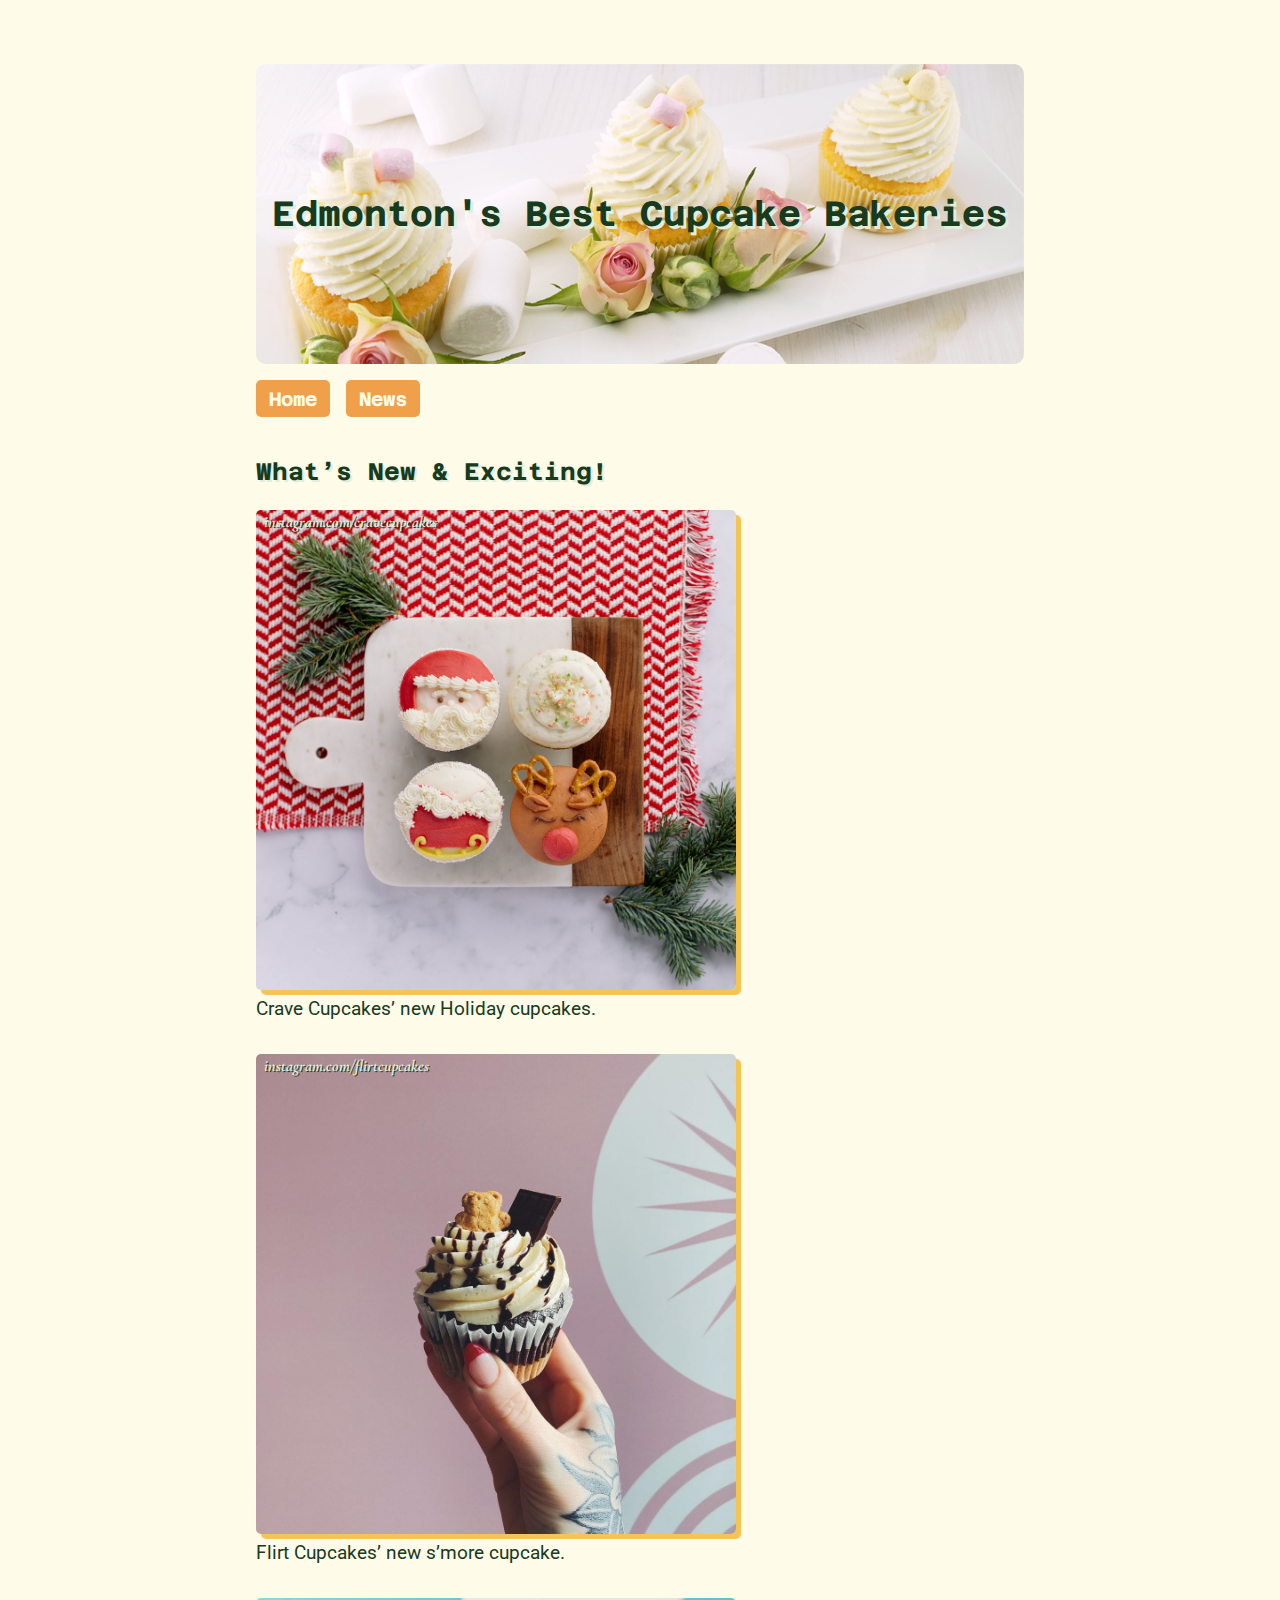
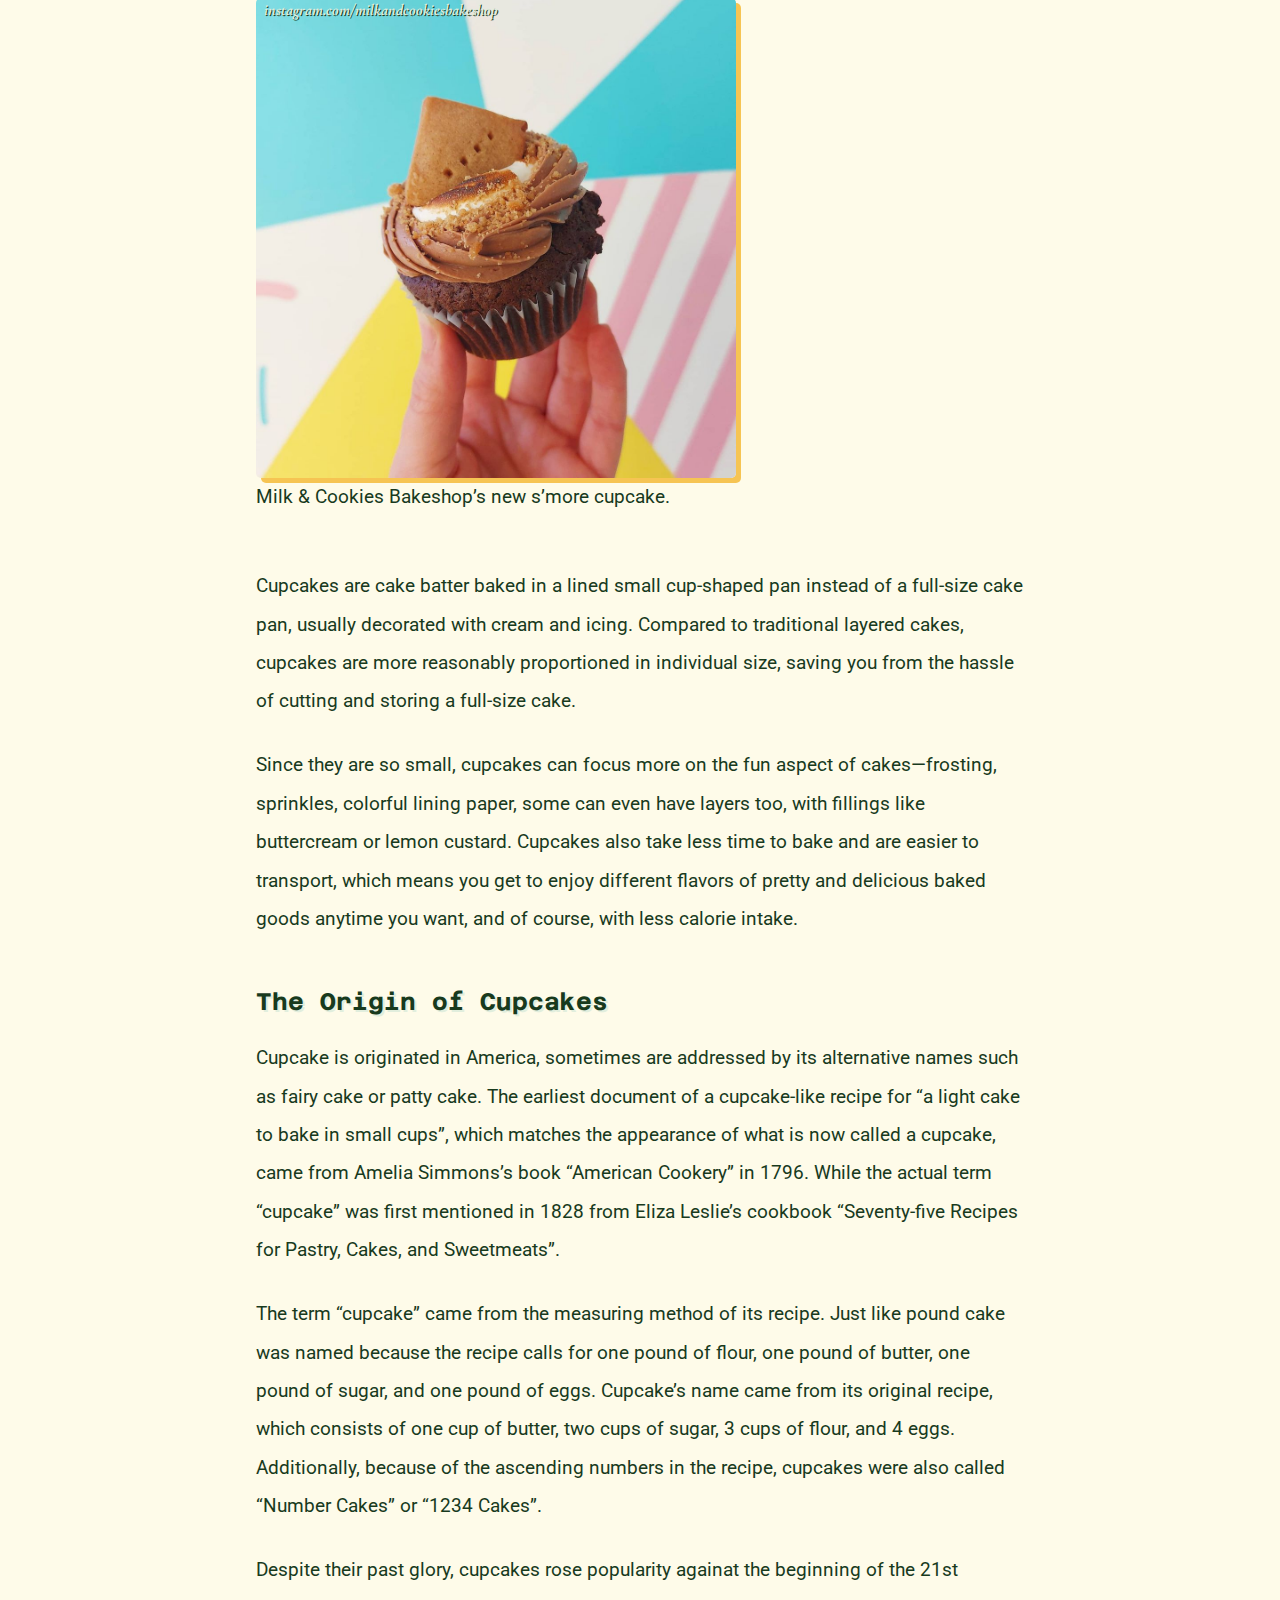
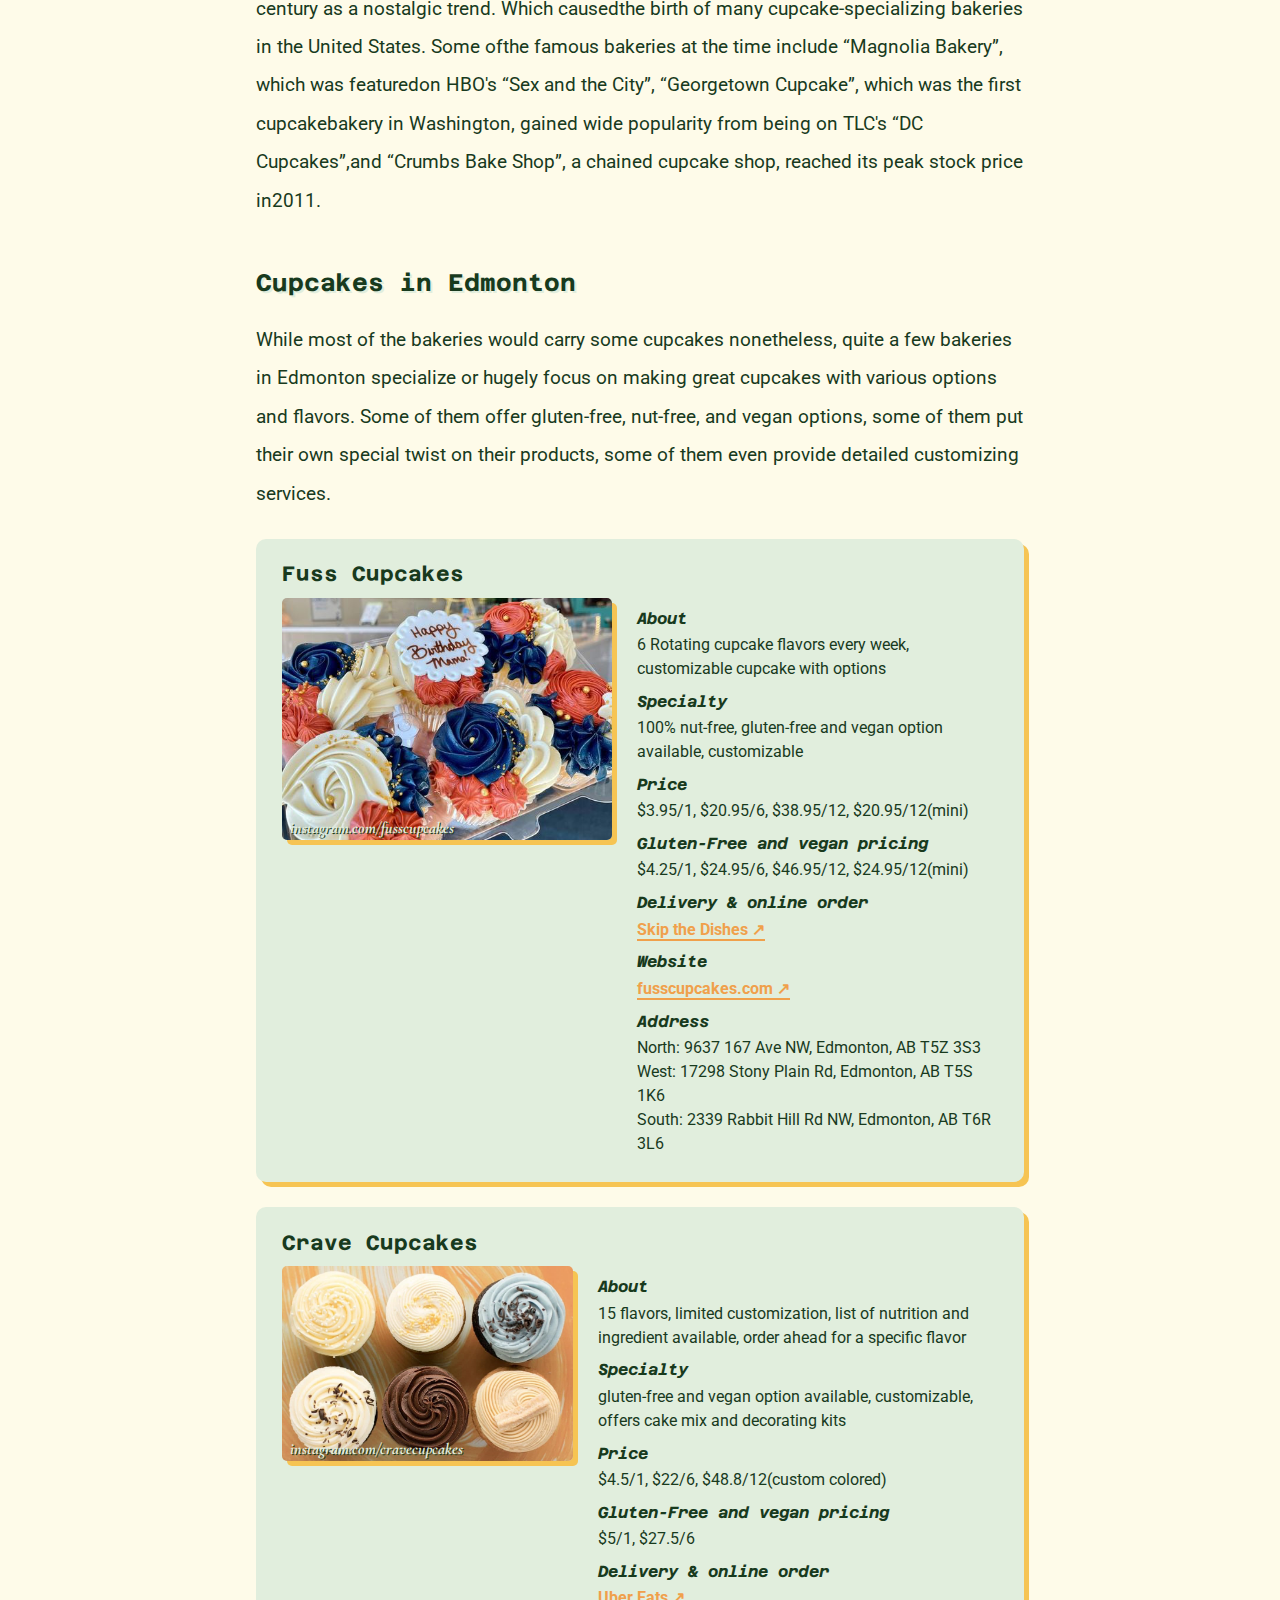
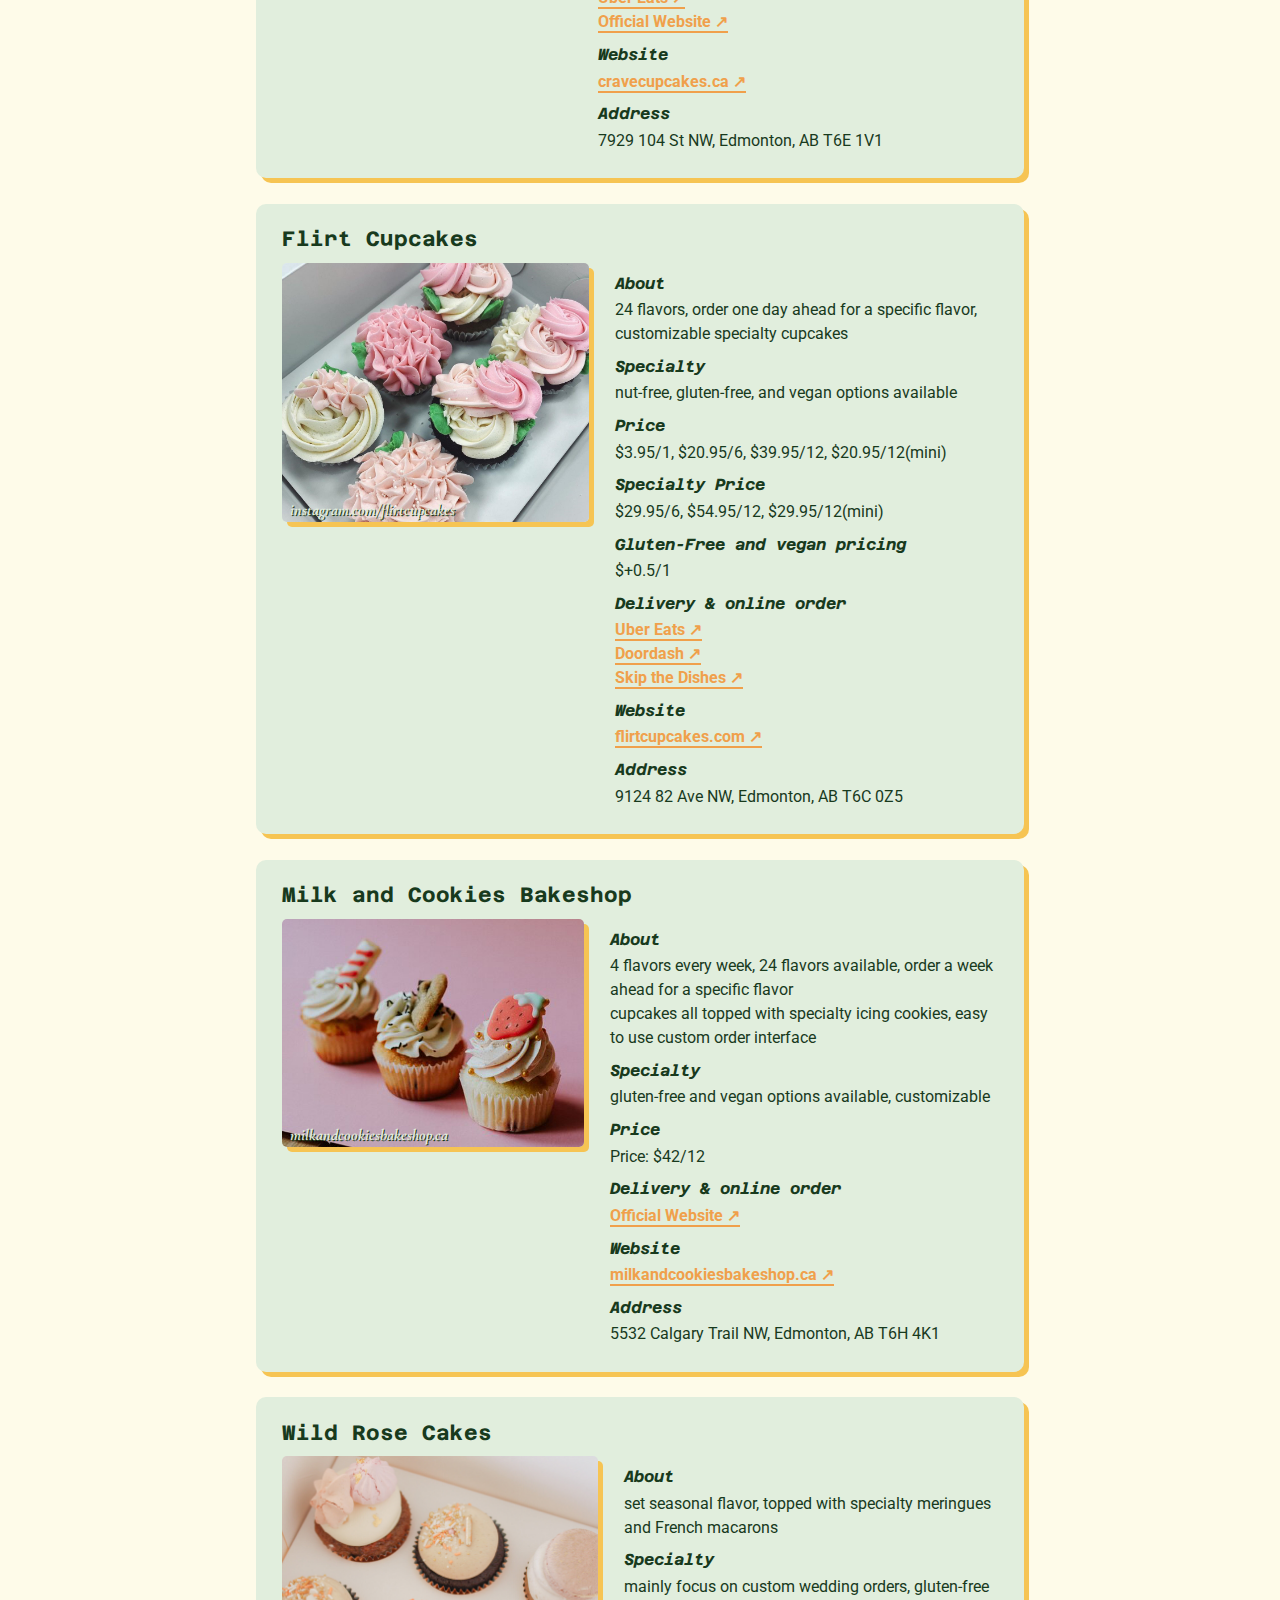
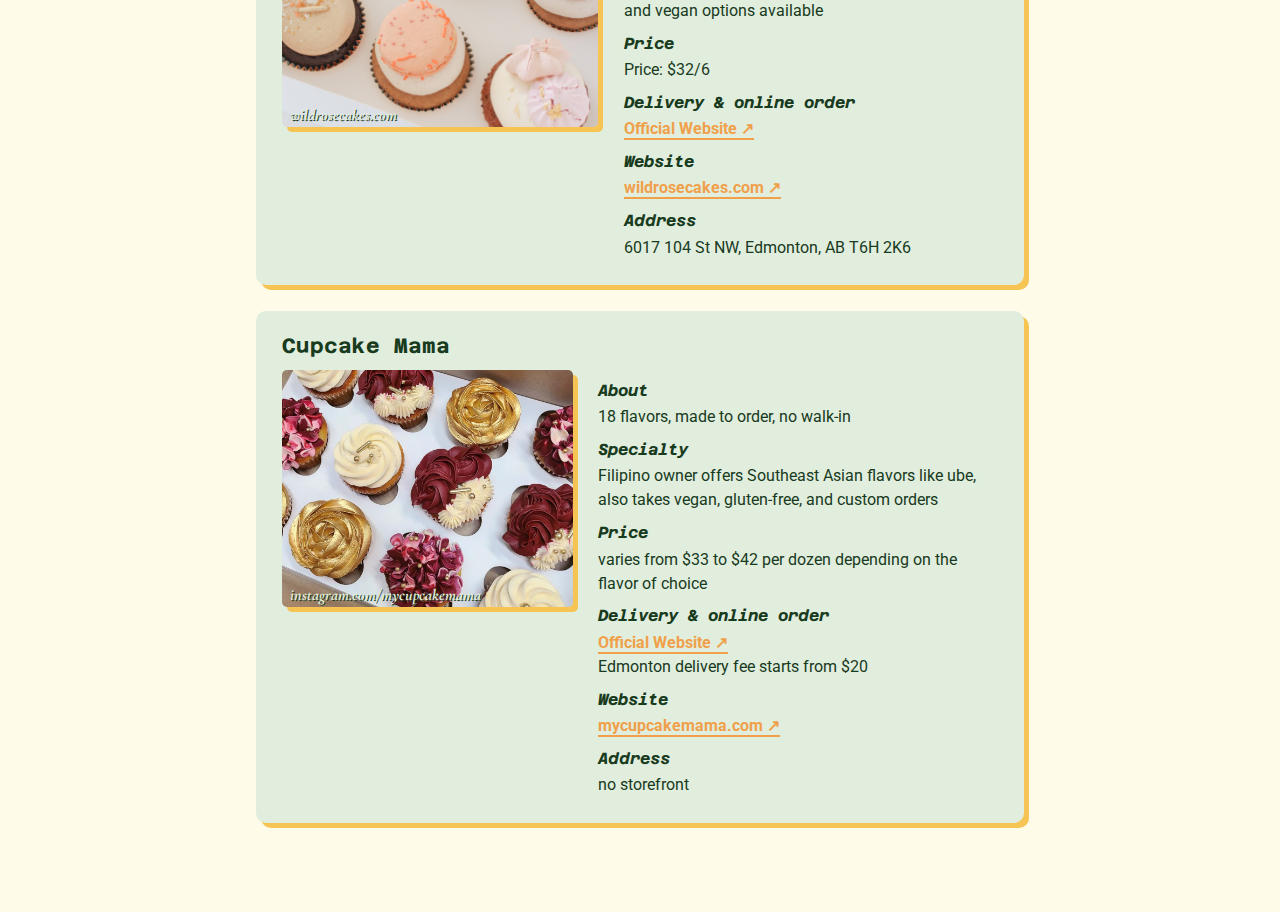
<file: index.html>
<!DOCTYPE html>
<html>
<head>
	<!-- Global site tag (gtag.js) - Google Analytics -->
	<script async src="https://www.googletagmanager.com/gtag/js?id=UA-179018184-3"></script>
	<script>
		window.dataLayer = window.dataLayer || [];
		function gtag(){dataLayer.push(arguments);}
		gtag('js', new Date());

		gtag('config', 'UA-179018184-3');
	</script>
	<meta charset="utf-8">
	<meta name="description" content="Browse the best cupcake bakeries in Edmonton and get information on their menu, pricing, and delivery method."/>
	<meta name=“keywords” content="cupcake, bakery, Edmonton, local, baked, menu, pricing, delivery, specialty, dessert, frosting, sprinkle, topping, gluten-free, vegan, nut, hand-made, flavor, dozen, customize" />
	<meta name="viewport" content="width=device-width, initial-scale=1">
	<link rel="preconnect" href="https://fonts.googleapis.com">
	<link rel="preconnect" href="https://fonts.gstatic.com" crossorigin>
	<link href="https://fonts.googleapis.com/css2?family=Azeret+Mono:wght@300&family=Roboto:wght@300&display=swap" rel="stylesheet">
	<link href="https://fonts.googleapis.com/css2?family=Cormorant+Garamond&display=swap" rel="stylesheet">
	<link href="css/reset.css" rel="stylesheet">
	<link href="css/style.css" rel="stylesheet">
	<title>Best cupcake bakeries of Edmonton | delicious local cupcake</title>
</head>
<body>
	<header>
		<h1>Edmonton's Best Cupcake Bakeries</h1>
	</header>
	<nav>
        <a href="index.html">Home</a>
        <a href="news.html">News</a>
    </nav>
	<section class="new">
		<h2>What’s New & Exciting!</h2>
		<div class = "new_content">

				<figure>
					<img src="image/new/crave_holiday.jpg" alt="Crave Cupcakes’ new Holiday cupcakes" title="Crave Cupcakes’ new Holiday cupcakes">
					<figcaption class="credit_new">instagram.com/cravecupcakes</figcaption>
					<figcaption class="desc">Crave Cupcakes’ new Holiday cupcakes.</figcaption>

				</figure>


				<figure>
					<img src="image/new/flirt_smore.jpg" alt="Flirt Cupcakes’ new s’more cupcake" title="Flirt Cupcakes’ new s’more cupcake">
					<figcaption class="credit_new">instagram.com/flirtcupcakes</figcaption>
					<figcaption class="desc">Flirt Cupcakes’ new s’more cupcake.</figcaption>
				</figure>


				<figure>
					<img src="image/new/milk_smore.jpg" alt="Milk & Cookies Bakeshop’s new s’more cupcake" title="Milk & Cookies Bakeshop’s new s’more cupcake">
					<figcaption class="credit_new">instagram.com/milkandcookiesbakeshop</figcaption>
					<figcaption class="desc">Milk & Cookies Bakeshop’s new s’more cupcake.</figcaption>
				</figure>


		</div>
		
	</section>
	<section class="intro">
		<p>
			Cupcakes are cake batter baked in a lined small cup-shaped pan instead of a full-size cake pan, usually decorated with cream and icing. Compared to traditional layered cakes, cupcakes are more reasonably proportioned in individual size, saving you from the hassle of cutting and storing a full-size cake. 
		</p>
		<p>
			Since they are so small, cupcakes can focus more on the fun aspect of cakes—frosting, sprinkles, colorful lining paper, some can even have layers too, with fillings like buttercream or lemon custard. Cupcakes also take less time to bake and are easier to transport, which means you get to enjoy different flavors of pretty and delicious baked goods anytime you want, and of course, with less calorie intake.  
		</p>
	</section>
	<section class="history">
		<h2>The Origin of Cupcakes</h2>
		<p>
			Cupcake is originated in America, sometimes are addressed by its alternative names such as fairy cake or patty cake. The earliest document of a cupcake-like recipe for “a light cake to bake in small cups”, which matches the appearance of what is now called a cupcake, came from Amelia Simmons’s book “American Cookery” in 1796. While the actual term “cupcake” was first mentioned in 1828 from Eliza Leslie’s cookbook “Seventy-five Recipes for Pastry, Cakes, and Sweetmeats”.  
		</p>
		<p>
			The term “cupcake” came from the measuring method of its recipe. Just like pound cake was named because the recipe calls for one pound of flour, one pound of butter, one pound of sugar, and one pound of eggs. Cupcake’s name came from its original recipe, which consists of one cup of butter, two cups of sugar, 3 cups of flour, and 4 eggs. Additionally, because of the ascending numbers in the recipe, cupcakes were also called “Number Cakes” or “1234 Cakes”.
		</p>
		<p>
			Despite their past glory, cupcakes rose popularity againat the beginning of the 21st century as a nostalgic trend. Which causedthe birth of many cupcake-specializing bakeries in the United States. Some ofthe famous bakeries at the time include “Magnolia Bakery”, which was featuredon HBO's “Sex and the City”, “Georgetown Cupcake”, which was the first cupcakebakery in Washington, gained wide popularity from being on TLC's “DC Cupcakes”,and “Crumbs Bake Shop”, a chained cupcake shop, reached its peak stock price in2011.
		</p>
	</section>
	<section class="bakery_intro">
		<h2>Cupcakes in Edmonton</h2>
		<p>
			While most of the bakeries would carry some cupcakes nonetheless, quite a few bakeries in Edmonton specialize or hugely focus on making great cupcakes with various options and flavors. Some of them offer gluten-free, nut-free, and vegan options, some of them put their own special twist on their products, some of them even provide detailed customizing services.
		</p>
	</section>
	
	<section class="bakery">
		<div class="bakery_info">
			<h3>Fuss Cupcakes</h3>
			<div class = "bakery_detail">
				<figure>
					<img src="image/fuss_cupcakes.png" alt="fuss cupcakes' custom cupcake box" title="fuss cupcakes' custom cupcake box">
					<figcaption class="credit">instagram.com/fusscupcakes</figcaption>
				</figure>
				<dl>
					<dt>About</dt>
					<dd>6 Rotating cupcake flavors every week, customizable cupcake with options</dd>
		
					<dt>Specialty</dt>
					<dd>100% nut-free, gluten-free and vegan option available, customizable</dd>
		
					<dt>Price</dt>
					<dd>$3.95/1, $20.95/6, $38.95/12, $20.95/12(mini)</dd>
		
					<dt>Gluten-Free and vegan pricing</dt>
					<dd>$4.25/1, $24.95/6, $46.95/12, $24.95/12(mini)</dd>
		
					<dt>Delivery & online order</dt>
					<dd><a href="https://www.skipthedishes.com/fuss-cupcakes-stony-plain-road?utm_source=google&utm_medium=organic&utm_campaign=gpa" target="_blank">Skip the Dishes</a></dd>
		
					<dt>Website</dt>
					<dd><a href="https://www.fusscupcakes.com/home" target="_blank">fusscupcakes.com</a></dd>
		
					<dt>Address</dt>
					<dd>North: 9637 167 Ave NW, Edmonton, AB T5Z 3S3</dd>
					<dd>West: 17298 Stony Plain Rd, Edmonton, AB T5S 1K6</dd>
					<dd>South: 2339 Rabbit Hill Rd NW, Edmonton, AB T6R 3L6</dd>
				</dl>
			</div>	
		</div>
		<div class="bakery_info">
			<h3>Crave Cupcakes</h3>
			<div class = "bakery_detail">
				<figure>
					<img src="image/crave_cupcakes.png" alt="crave cupcakes' thanksgiving menu" title="crave cupcakes' thanksgiving menu">
					<figcaption class="credit">instagram.com/cravecupcakes</figcaption>
				</figure>
				<dl>
					<dt>About</dt>
					<dd>15 flavors, limited customization, list of nutrition and ingredient available, order ahead for a specific flavor</dd>
		
					<dt>Specialty</dt>
					<dd>gluten-free and vegan option available, customizable, offers cake mix and decorating kits</dd>
		
					<dt>Price</dt>
					<dd>$4.5/1, $22/6, $48.8/12(custom colored)</dd>
		
					<dt>Gluten-Free and vegan pricing</dt>
					<dd>$5/1, $27.5/6</dd>
		
					<dt>Delivery & online order</dt>
					<dd><a href="https://www.ubereats.com/ca/store/crave-cupcakes/xHBnpmvTRUqV6P61xGR9ag?utm_source=google&utm_medium=organic&utm_campaign=place-action-link" target="_blank">Uber Eats</a></dd>
					<dd><a href="https://www.cravecupcakes.ca/collections/mini-cupcakes" target="_blank">Official Website</a></dd>
		
					<dt>Website</dt>
					<dd><a href="https://www.cravecupcakes.ca/" target="_blank">cravecupcakes.ca</a></dd>
		
					<dt>Address</dt>
					<dd>7929 104 St NW, Edmonton, AB T6E 1V1</dd>
				</dl>
			</div>
		</div>


		<div class="bakery_info">
			<h3>Flirt Cupcakes</h3>
			<div class = "bakery_detail">
				<figure>
					<img src="image/flirt_cupcakes.png" alt="flirt cupcakes' floral specialty cupcake" title="flirt cupcakes' floral specialty cupcake">
					<figcaption class="credit">instagram.com/flirtcupcakes</figcaption>
				</figure>
				<dl>
					<dt>About</dt>
					<dd>24 flavors, order one day ahead for a specific flavor, customizable specialty cupcakes</dd>
		
					<dt>Specialty</dt>
					<dd>nut-free, gluten-free, and vegan options available</dd>
		
					<dt>Price</dt>
					<dd>$3.95/1, $20.95/6, $39.95/12, $20.95/12(mini)</dd>
		
					<dt>Specialty Price</dt>
					<dd>$29.95/6, $54.95/12, $29.95/12(mini)</dd>

					<dt>Gluten-Free and vegan pricing</dt>
					<dd>$+0.5/1</dd>
		
					<dt>Delivery & online order</dt>
					<dd><a href=" https://www.ubereats.com/ca/store/flirt-cupcakes/ssIt9xyVTMSDzjSVkqcuEg?utm_source=google&utm_medium=organic&utm_campaign=place-action-link" target="_blank">Uber Eats</a></dd>
					<dd><a href="https://www.doordash.com/store/flirt-cupcakes-edmonton-304066/?utm_campaign=gpa" target="_blank">Doordash</a></dd>
					<dd><a href="https://www.skipthedishes.com/flirt-cupcakes-edmonton?utm_source=google&utm_medium=organic&utm_campaign=gpa" target="_blank">Skip the Dishes</a></dd>
		
					<dt>Website</dt>
					<dd><a href="https://www.flirtcupcakes.com/" target="_blank">flirtcupcakes.com</a></dd>
		
					<dt>Address</dt>
					<dd>9124 82 Ave NW, Edmonton, AB T6C 0Z5</dd>
				</dl>
			</div>
		</div>
		<div class="bakery_info">
			<h3>Milk and Cookies Bakeshop</h3>
			<div class = "bakery_detail">
				<figure>
					<img src="image/milk_and_cookies_bakeshop.jpg" alt="this week's menu from milk&cookies bakeshop" title="this week's menu from milk&cookies bakeshop">
					<figcaption class="credit">milkandcookiesbakeshop.ca</figcaption>
				</figure>
				<dl>
					<dt>About</dt>
					<dd>4 flavors every week, 24 flavors available, order a week ahead for a specific flavor</dd>
					<dd>cupcakes all topped with specialty icing cookies, easy to use custom order interface </dd>
		
					<dt>Specialty</dt>
					<dd>gluten-free and vegan options available, customizable</dd>
		
					<dt>Price</dt>
					<dd>Price: $42/12</dd>
		
					<dt>Delivery & online order</dt>
					<dd><a href="https://www.milkandcookiesbakeshop.ca/today-in-store" target="_blank">Official Website</a></dd>
		
					<dt>Website</dt>
					<dd><a href="https://www.milkandcookiesbakeshop.ca" target="_blank">milkandcookiesbakeshop.ca</a></dd>
		
					<dt>Address</dt>
					<dd>5532 Calgary Trail NW, Edmonton, AB T6H 4K1</dd>
				</dl>
			</div>
		</div>
		<div class="bakery_info">
			<h3>Wild Rose Cakes</h3>
			<div class = "bakery_detail">
				<figure>
					<img src="image/wild_rose_cakes.jpg" alt="wild rose cakes' fall cupcake mix box" title="wild rose cakes' fall cupcake mix box">
					<figcaption class="credit">wildrosecakes.com</figcaption>
				</figure>
				<dl>
					<dt>About</dt>
					<dd>set seasonal flavor, topped with specialty meringues and French macarons</dd>
		
					<dt>Specialty</dt>
					<dd>mainly focus on custom wedding orders, gluten-free and vegan options available</dd>
		
					<dt>Price</dt>
					<dd>Price: $32/6</dd>
		
					<dt>Delivery & online order</dt>
					<dd><a href="https://wildrosecakes.com/store" target="_blank">Official Website</a></dd>
		
					<dt>Website</dt>
					<dd><a href="https://wildrosecakes.com" target="_blank">wildrosecakes.com</a></dd>
		
					<dt>Address</dt>
					<dd>6017 104 St NW, Edmonton, AB T6H 2K6</dd>
				</dl>
			</div>
		</div>
		<div class="bakery_info">
			<h3>Cupcake Mama</h3>
			<div class = "bakery_detail">
				<figure>
					<img src="image/cupcake_mama.jpg" alt="cupcake mama's flower themed cupcakes" title="cupcake mama's flower themed cupcakes">
					<figcaption class="credit">instagram.com/mycupcakemama</figcaption>
				</figure>
				<dl>
					<dt>About</dt>
					<dd>18 flavors, made to order, no walk-in</dd>
		
					<dt>Specialty</dt>
					<dd>Filipino owner offers Southeast Asian flavors like ube, also takes vegan, gluten-free, and custom orders</dd>
		
					<dt>Price</dt>
					<dd>varies from $33 to $42 per dozen depending on the flavor of choice</dd>
		
					<dt>Delivery & online order</dt>
					<dd><a href="https://mycupcakemama.com" target="_blank">Official Website</a></dd>
					<dd>Edmonton delivery fee starts from $20</dd>
		
					<dt>Website</dt>
					<dd><a href="https://mycupcakemama.com" target="_blank">mycupcakemama.com</a></dd>
		
					<dt>Address</dt>
					<dd>no storefront</dd>
				</dl>
			</div>
		</div>
		

	</section>
	
</body>
</html>
</file>
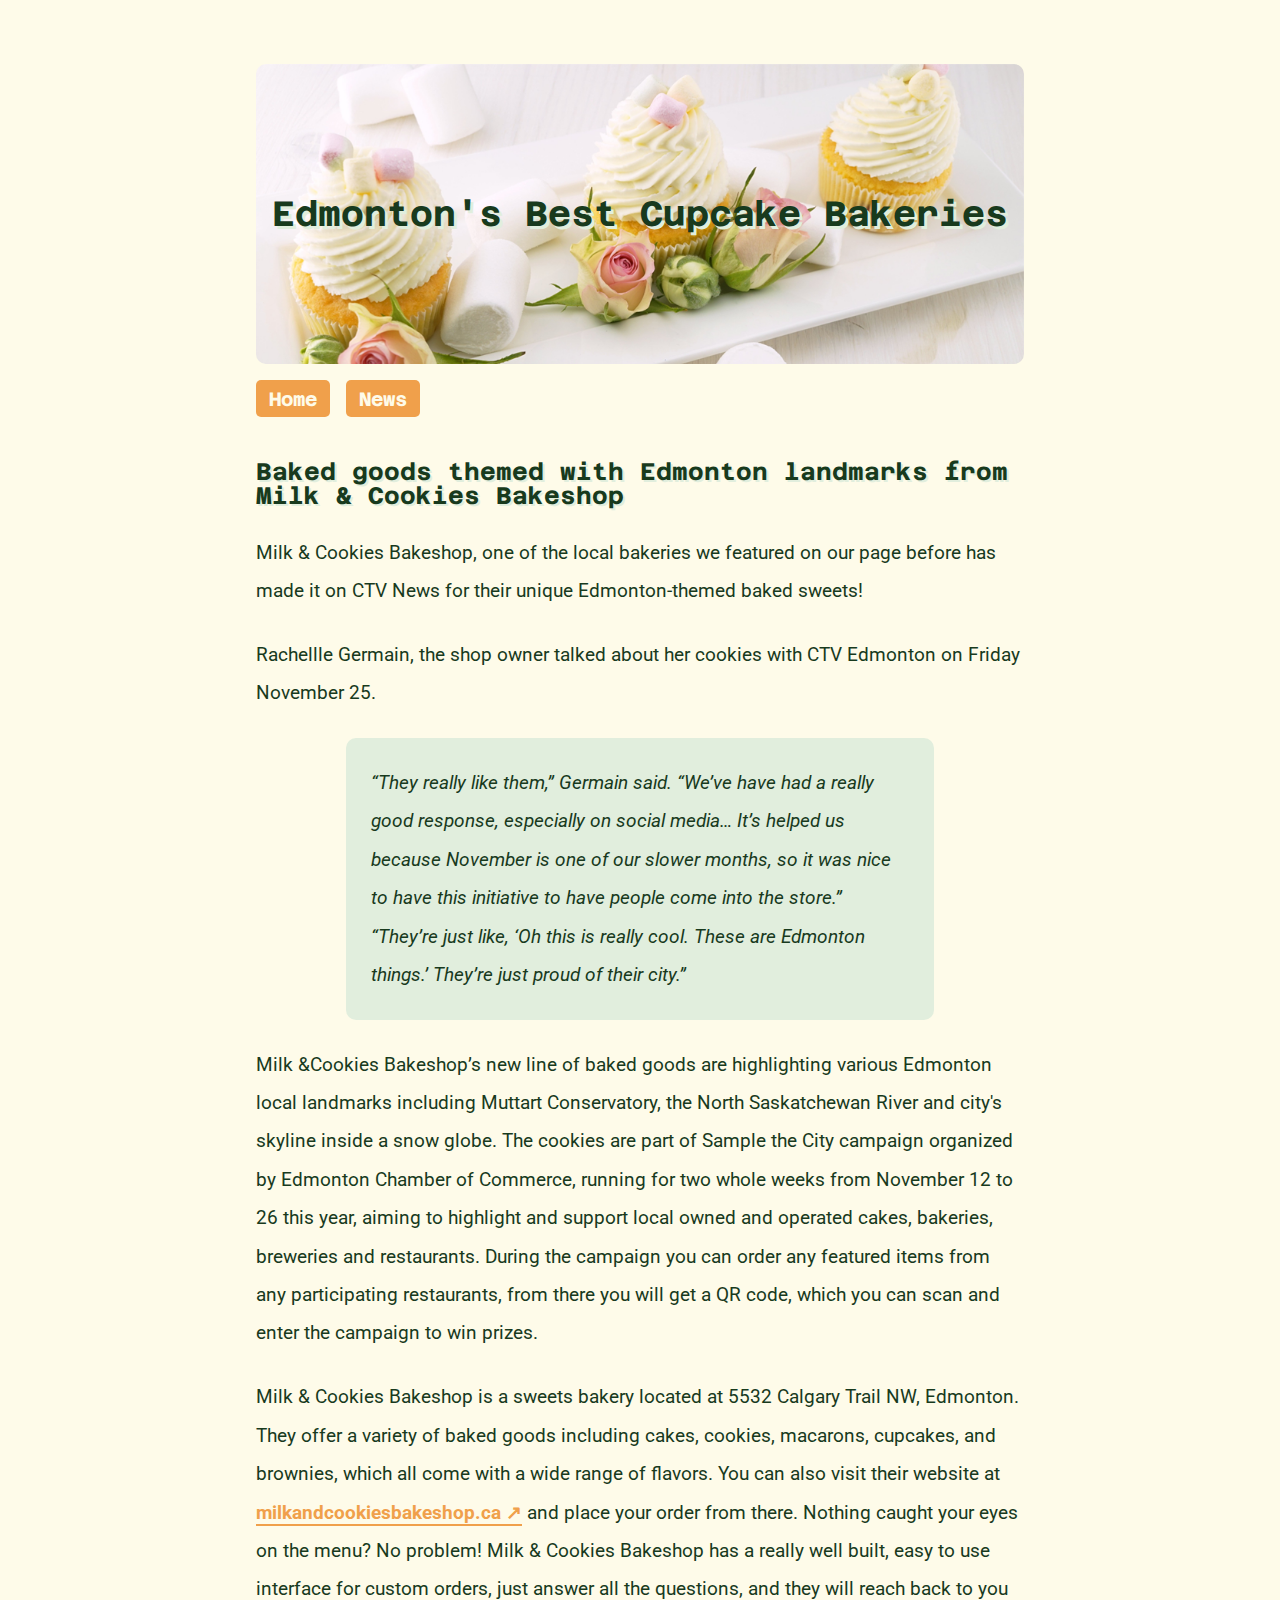
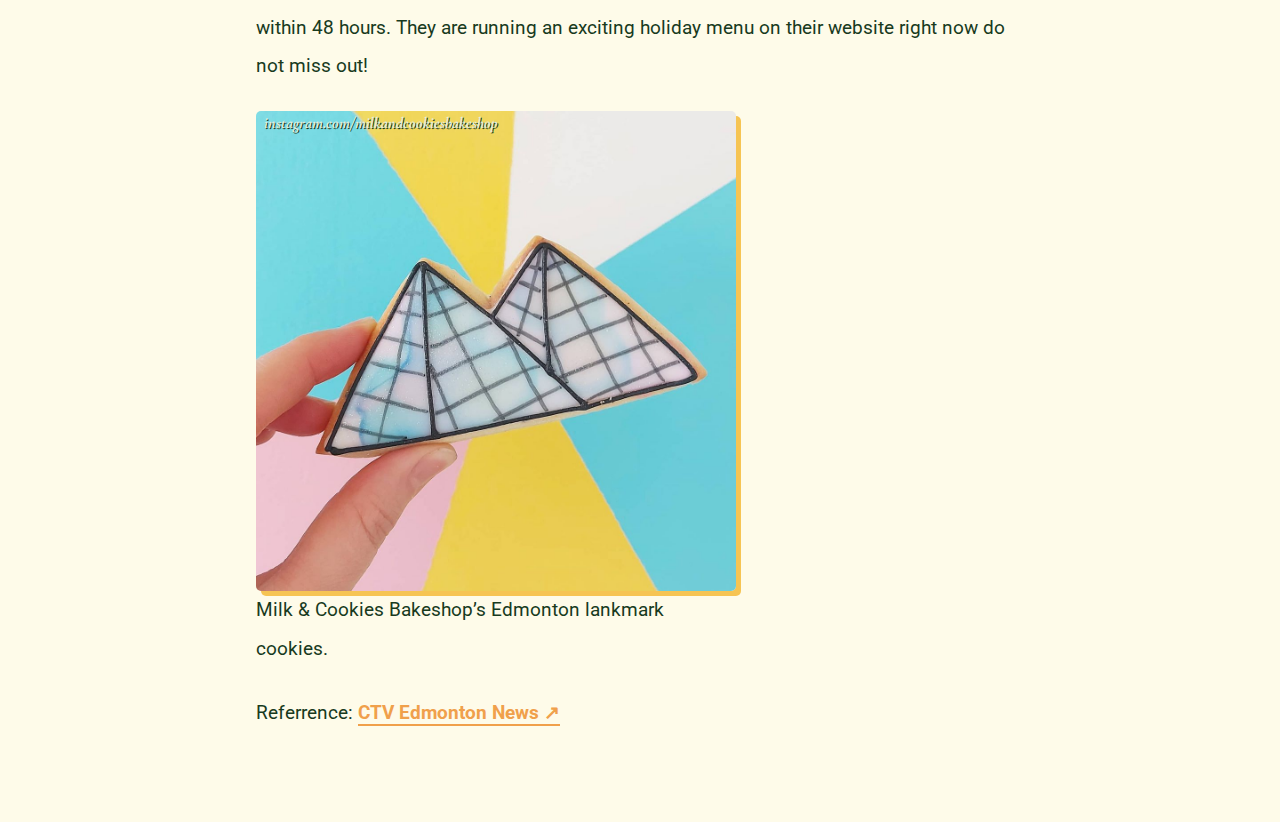
<file: news.html>
<!DOCTYPE html>
<html>
<head>
    <!-- Global site tag (gtag.js) - Google Analytics -->
    <script async src="https://www.googletagmanager.com/gtag/js?id=UA-179018184-3"></script>
    <script>
        window.dataLayer = window.dataLayer || [];
        function gtag(){dataLayer.push(arguments);}
        gtag('js', new Date());

        gtag('config', 'UA-179018184-3');
    </script>
	<meta charset="utf-8">
	<meta name="description" content="Browse the best cupcake bakeries in Edmonton and get information on their menu, pricing, and delivery method."/>
	<meta name=“keywords” content="cupcake, bakery, Edmonton, local, baked, menu, pricing, delivery, specialty, dessert, frosting, sprinkle, topping, gluten-free, vegan, nut, hand-made, flavor, dozen, customize" />
	<meta name="viewport" content="width=device-width, initial-scale=1">
	<link rel="preconnect" href="https://fonts.googleapis.com">
	<link rel="preconnect" href="https://fonts.gstatic.com" crossorigin>
	<link href="https://fonts.googleapis.com/css2?family=Azeret+Mono:wght@300&family=Roboto:wght@300&display=swap" rel="stylesheet">
	<link href="https://fonts.googleapis.com/css2?family=Cormorant+Garamond&display=swap" rel="stylesheet">
	<link href="css/reset.css" rel="stylesheet">
	<link href="css/style.css" rel="stylesheet">
	<title>Best cupcake bakeries of Edmonton | delicious local cupcake</title>
</head>
<body>
	<header>
		<h1>Edmonton's Best Cupcake Bakeries</h1>
	</header>
    <nav>
        <a href="index.html">Home</a>
        <a href="news.html">News</a>
    </nav>
    <section class="news">
		<h2>Baked goods themed with Edmonton landmarks from Milk & Cookies Bakeshop</h2>
		<p>
			Milk & Cookies Bakeshop, one of the local bakeries we featured on our page before has made it on CTV News for their unique Edmonton-themed baked sweets! 
		</p>
		<p>
			Rachellle Germain, the shop owner talked about her cookies with CTV Edmonton on Friday November 25.
		</p>
        <div class = "quote">
            <p>
                “They really like them,” Germain said. “We’ve have had a really good response, especially on social media… It’s helped us because November is one of our slower months, so it was nice to have this initiative to have people come into the store.”
            </p>
            <p>
                “They’re just like, ‘Oh this is really cool. These are Edmonton things.’ They’re just proud of their city.”
            </p>
        </div>
		<p>
            Milk &Cookies Bakeshop’s new line of baked goods are highlighting various Edmonton local landmarks including Muttart Conservatory, the North Saskatchewan River and city's skyline inside a snow globe. The cookies are part of Sample the City campaign organized by Edmonton Chamber of Commerce, running for two whole weeks from November 12 to 26 this year, aiming to highlight and support local owned and operated cakes, bakeries, breweries and restaurants. During the campaign you can order any featured items from any participating restaurants, from there you will get a QR code, which you can scan and enter the campaign to win prizes.
        </p>
        <p> 
            Milk & Cookies Bakeshop is a sweets bakery located at 5532 Calgary Trail NW, Edmonton. They offer a variety of baked goods including cakes, cookies, macarons, cupcakes, and brownies, which all come with a wide range of flavors. You can also visit their website at <a href="https://www.milkandcookiesbakeshop.ca/">milkandcookiesbakeshop.ca</a> and place your order from there. Nothing caught your eyes on the menu? No problem! Milk & Cookies Bakeshop has a really well built, easy to use interface for custom orders, just answer all the questions, and they will reach back to you within 48 hours. They are running an exciting holiday menu on their website right now do not miss out!
        </p>
        <figure>
            <img src="image/milk_edmonton.jpg" alt="Milk & Cookies Bakeshop’s Edmonton lankmark cookies" title="Milk & Cookies Bakeshop’s new s’more cupcake">
            <figcaption class="credit_new">instagram.com/milkandcookiesbakeshop</figcaption>
            <figcaption class="desc">Milk & Cookies Bakeshop’s Edmonton lankmark cookies.</figcaption>
        </figure>
        <p>
            Referrence: <a href="https://edmonton.ctvnews.ca/edmonton-cookie-shop-offering-a-bite-out-of-the-muttart-conservatory-1.5683255">CTV Edmonton News</a>
        </p>

        
	</section>
	
</body>
</html>
</file>
<file: css/style.css>
:root {
	--green: #e1eedd;
	--cream: #fefbe9;
	--orange: #f0a04b;
	--yellow: #f6c453;
	--black: #183a1d;
	--title-font: 'Azeret Mono', monospace;
	--content-font: 'Roboto', sans-serif;
	--extra-font: 'Cormorant Garamond', serif;
}

/*
======================================
*/

body {
	background-color: var(--cream);
	font-size: 16px;
	color: var(--black);
	width: 60vw;
	margin: 0 auto;
    padding: 5vw 0;
}	
.intro p, .history p, .bakery_intro p, .desc, .news p {
	font-size: 1.2em;
	font-family: var(--content-font);
	line-height: 2;
    margin-bottom: 2vw;
}
.bakery div dt {
    font-size: 1em;
	font-family: var(--title-font);
    font-style: italic;
	font-weight: bold;
    margin-top: 1vw;
	margin-bottom: 0.5vw;
}
.bakery div dd{
    font-size: 1em;
	font-family: var(--content-font);
	line-height: 1.5;
}
a {
    font-weight: bold;
    color: var(--orange);
    text-decoration: none;
    border-bottom: solid 2px var(--orange);
}
a::after{
    content: " ↗";
}
a:hover{
    color: var(--yellow);
    border-bottom: solid 2px var(--yellow);
}
h1 {
    font-family: var(--title-font);
	font-size: 2.2em;
    font-weight: bold;
	line-height:1.5;
    text-shadow: 3px 3px var(--green);
}
h2 {
	font-size: 1.5em;
	font-family: var(--title-font);
	font-weight: bold;
	padding-top: 2vw;
	margin-bottom: 2vw;
    text-shadow: 2px 2px var(--green);
}
h3{
	font-size: 1.3em;
	font-family: var(--title-font);
	font-weight: bold;
	margin-bottom: 1vw;
}

/*
======================================
*/

.bakery_info{
    border-radius: 10px;
    background-color: var(--green);
    padding: 2vw;
    margin-bottom: 2vw;
	box-shadow: 5px 5px var(--yellow);
}

/*
======================================
*/
header {
	background-image: url("../image/header.png");
	background-repeat: no-repeat; /* Do not repeat the image */
  	background-size: cover; 
	height: 300px;
	display:flex;
    align-items: center;
    justify-content: center;
	margin-bottom: 2vw;
	border-radius:  10px;
}
figure{
	position: relative;
	height: 100%;
}
.credit {
	line-height: 0.5;
	font-size: 1em;
	position: absolute;
	bottom: 0.5em;
	left: 0.5em;
	font-style: italic;
	font-weight: bold;
	color: var(--green);
	font-family: var(--extra-font);
	text-shadow: 1px 1px var(--black);
}
.credit_new {
	line-height: 0.5;
	font-size: 1em;
	position: absolute;
	top: 0.5em;
	left: 0.5em;
	font-style: italic;
	font-weight: bold;
	color: var(--green);
	font-family: var(--extra-font);
	text-shadow: 1px 1px var(--black);
}
img{
	width:100%;
	max-width: 480px;
	height: inherit;
	border-radius: 5px;
	box-shadow: 5px 5px var(--yellow);
}
.bakery_detail{
	display: flex;
}
dl {
	margin-left: 2vw;
	max-width: 400px;
}
@media screen and (max-width: 1000px) {
	body {
		width: 80vw;
	}
	.bakery_detail{
		flex-direction: column;
	}
	dl {
		margin-left: 0;
		margin-top: 2vw;
	}
	
	
}
@media screen and (max-width: 1350px){
	.new_content{
		flex-direction: column;
	}
}
@media screen and (min-width: 1350px) {
	.new_content figure{
		width: 32%;
	}
}
.new{
	margin-bottom: 2vw;
}
.new_content{
	display: flex;
	justify-content: space-between;
}

figure{display:table}
.desc{display:table-caption;caption-side:bottom}
nav{
	margin-bottom: 2vw;
}
nav a{
	color: var(--cream);
	padding: 0.6vw 1vw;
	border: none;
	border-radius: 5px;
	margin-right: 1vw;
	background-color: var(--orange);
	font-size: 1.2em;
	font-family: var(--title-font);
}
nav a::after{
    content: none;
	
}
nav a:hover{
	color: var(--cream);
	border: none;
	background-color: var(--yellow);
}

.quote{
	background-color: var(--green);
	padding: 2vw;
	border-radius: 10px;
	width: 70%;
	margin: 0 auto;
	margin-bottom: 2vw;
}
.quote p {
	margin: 0;
	font-style: italic;
}
</file>
